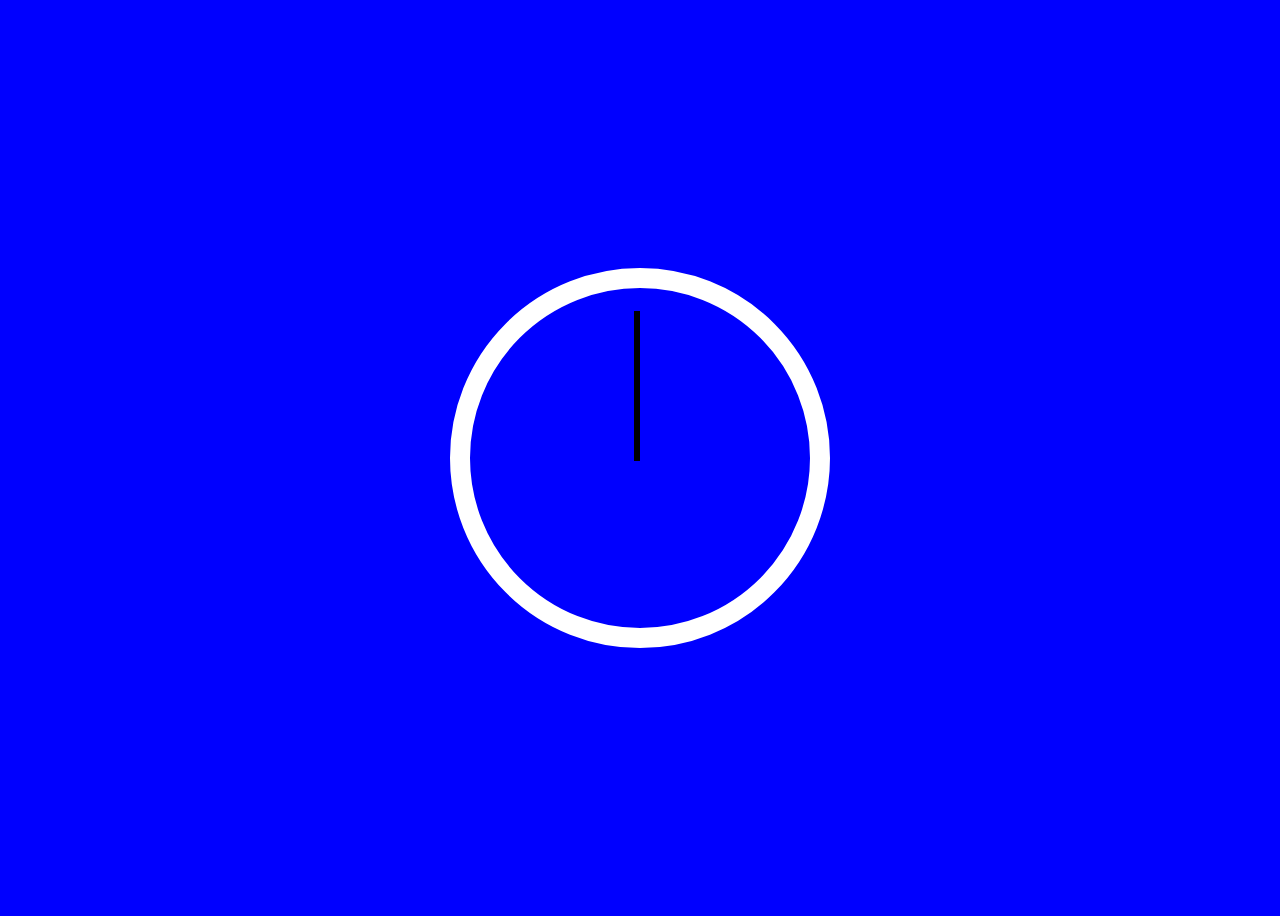
<file: clock/clock.html>
<!DOCTYPE html>
<html lang="en">
<head>
    <meta charset="UTF-8">
    <meta http-equiv="X-UA-Compatible" content="IE=edge">
    <meta name="viewport" content="width=device-width, initial-scale=1.0">
    <title>Clock</title><link rel="stylesheet" href="clock.css">

</head>
<body>
    <div class='clock'>
        <div class='clock-face'>
            <div class="hand hour-hand">

            </div>

            <div class="hand min-hand">

            </div>

            <div class='hand second-hand'>

            </div>

        </div>
    </div>

    <script src="clock.js"></script>
</body>
</html>
</file>
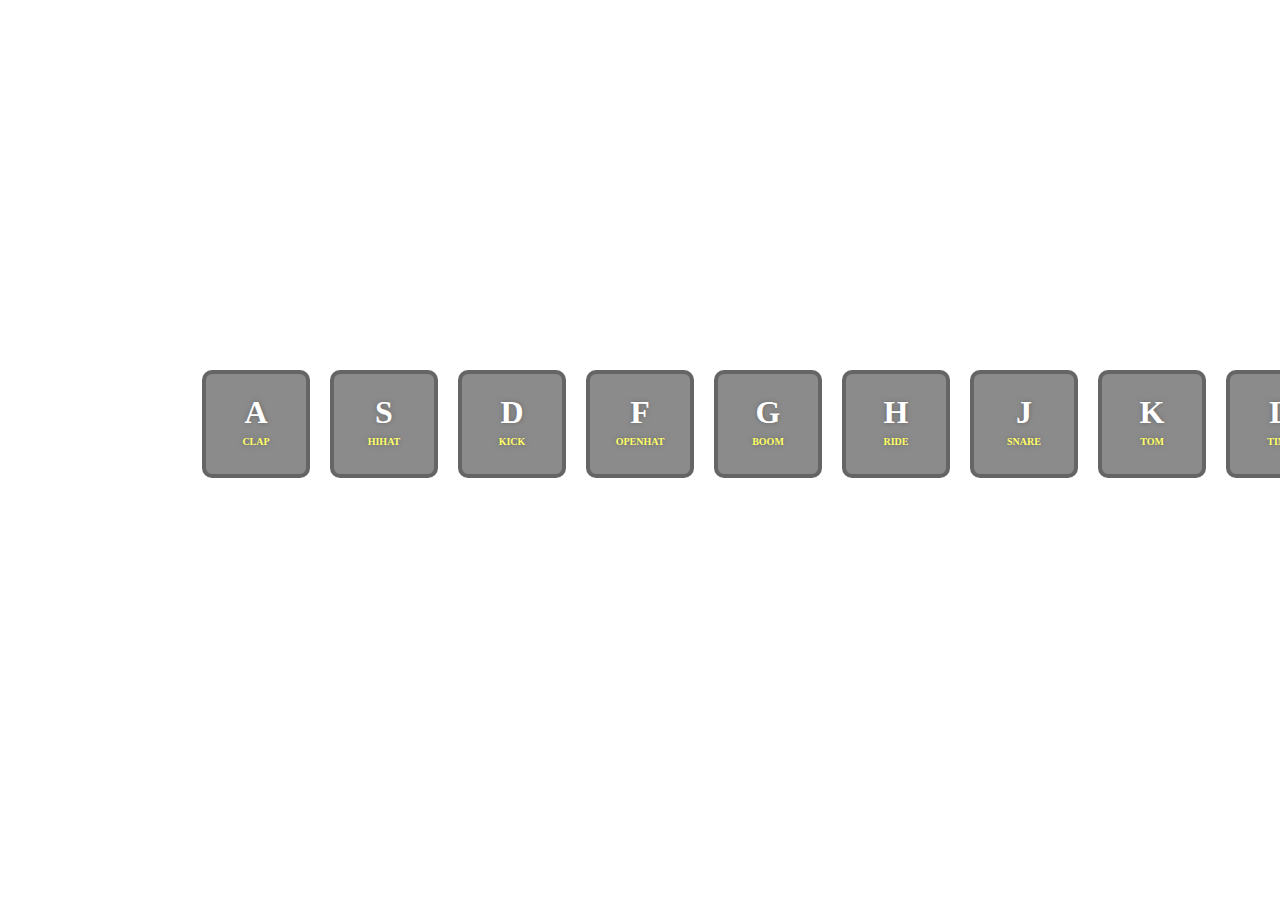
<file: drumKit/drumkit.html>
<!DOCTYPE html>
<html lang="en">
<head>
    <meta charset="UTF-8">
    <meta http-equiv="X-UA-Compatible" content="IE=edge">
    <meta name="viewport" content="width=device-width, initial-scale=1.0">
    <title>Drum Kit</title>
    <link rel="stylesheet" href="drumKit.css">
</head>
<body>
    <div class="keys">
        <div class="key" data-key="65">
            <h5>A</h5>
            <span class='sound'>CLAP</span>
        </div>

        <div class="key" data-key="83">
            <h5>S</h5>
            <span class='sound'>HIHAT</span>
        </div>

        <div class="key" data-key="68">
            <h5>D</h5>
            <span class='sound'>KICK</span>
        </div>

        <div class="key" data-key="70">
            <h5>F</h5>
            <span class='sound'>OPENHAT</span>
        </div>

        <div class="key" data-key="71">
            <h5>G</h5>
            <span class='sound'>BOOM</span>
        </div>

        <div class="key" data-key="72">
            <h5>H</h5>
            <span class='sound'>RIDE</span>
        </div>

        <div class="key" data-key="74">
            <h5>J</h5>
            <span class='sound'>SNARE</span>
        </div>

        <div class="key" data-key="75">
            <h5>K</h5>
            <span class='sound'>TOM</span>
        </div>

        <div class="key" data-key="76">
            <h5>L</h5>
            <span class='sound'>TINK</span>
        </div>
    </div>

    <audio data-key="65" src='static/clap.wav'></audio>
    <audio data-key="83" src='static/hihat.wav'></audio>
    <audio data-key="68" src='static/kick.wav'></audio>
    <audio data-key="70" src='static/openhat.wav'></audio>
    <audio data-key="71" src='static/boom.wav'></audio>
    <audio data-key="72" src='static/ride.wav'></audio>
    <audio data-key="74" src='static/snare.wav'></audio>
    <audio data-key="75" src='static/tom.wav'></audio>
    <audio data-key="76" src='static/tink.wav'></audio>

    <script src="drumKit.js"></script>
</body>
</html>
</file>
<file: clock/clock.css>
html{
    background-color: blue;
    font-family: Arial, Helvetica, sans-serif;
    text-align: center;
    font-size: 10px;
    overflow: hidden;
}

body{
    font-size: 2rem;
    display: flex;
    flex: 1;
    min-height: 100vh;
    align-items: center;
}


.clock{
    width: 30rem;
    height: 30rem;
    border: 20px solid white;
    border-radius: 50%;
    margin: 50px auto;
    position: relative;
    padding: 2rem;
    box-shadow: 
        0 0 0px 4px rgba(0, 0, 0, 0.1),
        inset 0 0 0 3px #EFEFEF,
        inset 0 0 10px black
        0 0 10px rgba(0, 0, 0, 0.2);

}

.clock-face{
    position: relative;
    width: 100%;
    height: 100%;
    transform: translate(-3px);
}

.hand{
    width: 50%;
    height: 6px;
    background: black;
    position: absolute;
    top: 50%;
    transform-origin: 100%;
    transform: rotate(90deg);
    transition: all 0.05s;
    transition-timing-function: cubic-bezier(0.1 2.7 0.58 1);
}
</file>
<file: drumKit/drumKit.css>
body{
    background-image: url("https://i.postimg.cc/J7vFqf4X/ingmar-KF9se-Plo-Kl-M-unsplash-1.jpg");
    background-repeat: no-repeat;
    background-attachment: fixed;
    background-size: cover;
}

.keys{
    display: flex;
    position: absolute;
    top: 40%;
    left: 15%;
}

.key{
    color: white;
    width: 100px;
    height: 80px;
    background-color: rgb(64, 63, 63);
    margin: 10px;
    padding-top: 20px;
    text-align: center;
    opacity: 0.6;
    border-radius: 10px;
    border: 4px solid black;
    transition: all 0.07s;
    text-shadow: 0 0 5px black;
}

.key h5{
    margin: 0;
    font-size: 2rem;
}

.key span{
    margin: 0;
    font-size: 10px;
    color: yellow;
    font-weight: bold;
}

.playing{
    transform: scale(1.1);
    border-color: yellow;
    box-shadow: 0 0 10px rgb(204, 204, 90);
}
</file>
